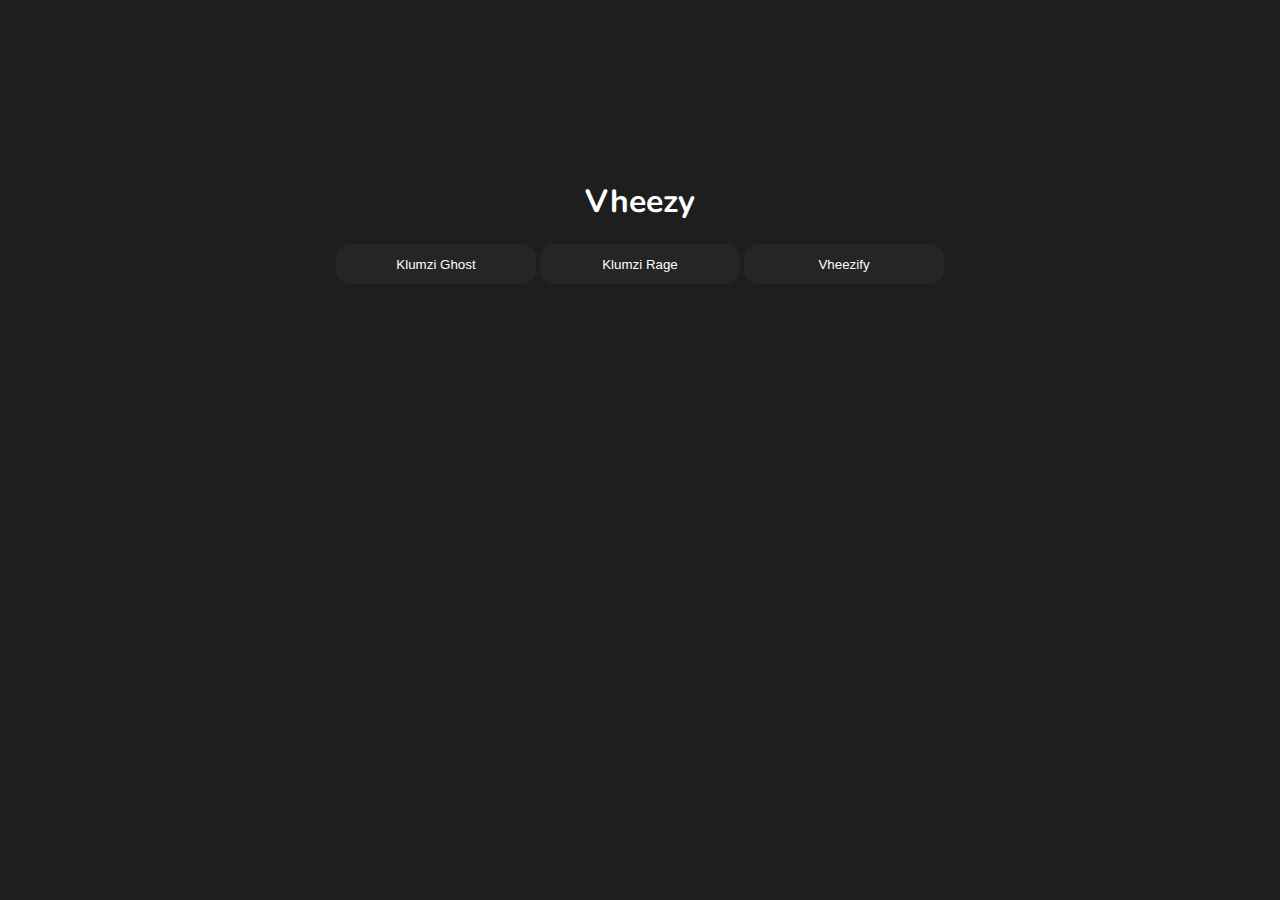
<file: index.html>
<html>
    <head>
        <title>Vheezy</title>
        <link rel="stylesheet" type="text/css" href="style.css">
        <meta name="viewport" content="width=device-width, initial-scale=1.0">
    </head>
    <body>
        <div class="content">
            <a class="title-tag" href="contact"><h1 class="title">Vheezy</h1></a>
            <div class="button-container">
                <span class="button-padding"><a href="/klumzi-ghost" alt="click"><button class="d-button">Klumzi Ghost</button></a></span>
                <span class="button-padding"><a href="/klumzi-rage" alt="click"><button class="d-button">Klumzi Rage</button></a></span>
                <span class="button-padding"><a href="/vheezify" alt="click"><button class="d-button">Vheezify</button></a></span>
            </div>
        </div>
    </body>
</html>
</file>
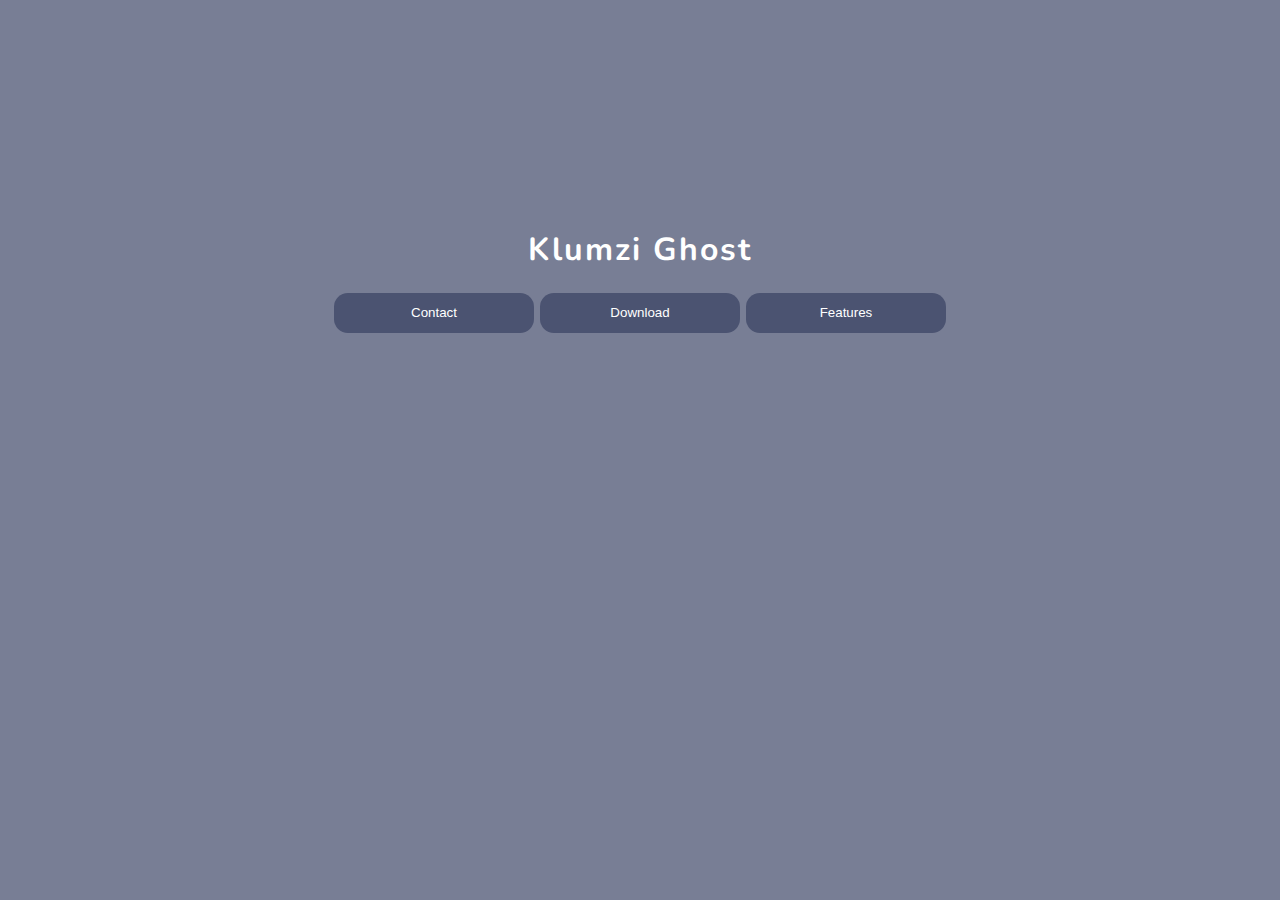
<file: klumzi-ghost/index.html>
<html>
    <head>
        <title>Vheezy :: Klumzi Ghost</title>
        <link rel="stylesheet" type="text/css" href="style.css">
        <meta name="viewport" content="width=device-width, initial-scale=1.0">
    </head>
    <body>
        <div class="content">
            <h1 class="title">Klumzi Ghost</h1>
            <div class="button-container">
                <span class="button-padding"><a href="https://vheezy.github.io/contact" alt="click"><button class="d-button">Contact</button></a></span>
                <span class="button-padding"><a href="https://github.com/vheezy/KlumziGhost/releases/" alt="click"><button class="d-button">Download</button></a></span>
                <span class="button-padding"><a href="documentation" alt="click"><button class="d-button">Features</button></a></span>
            </div>
        </div>
    </body>
</html>
</file>
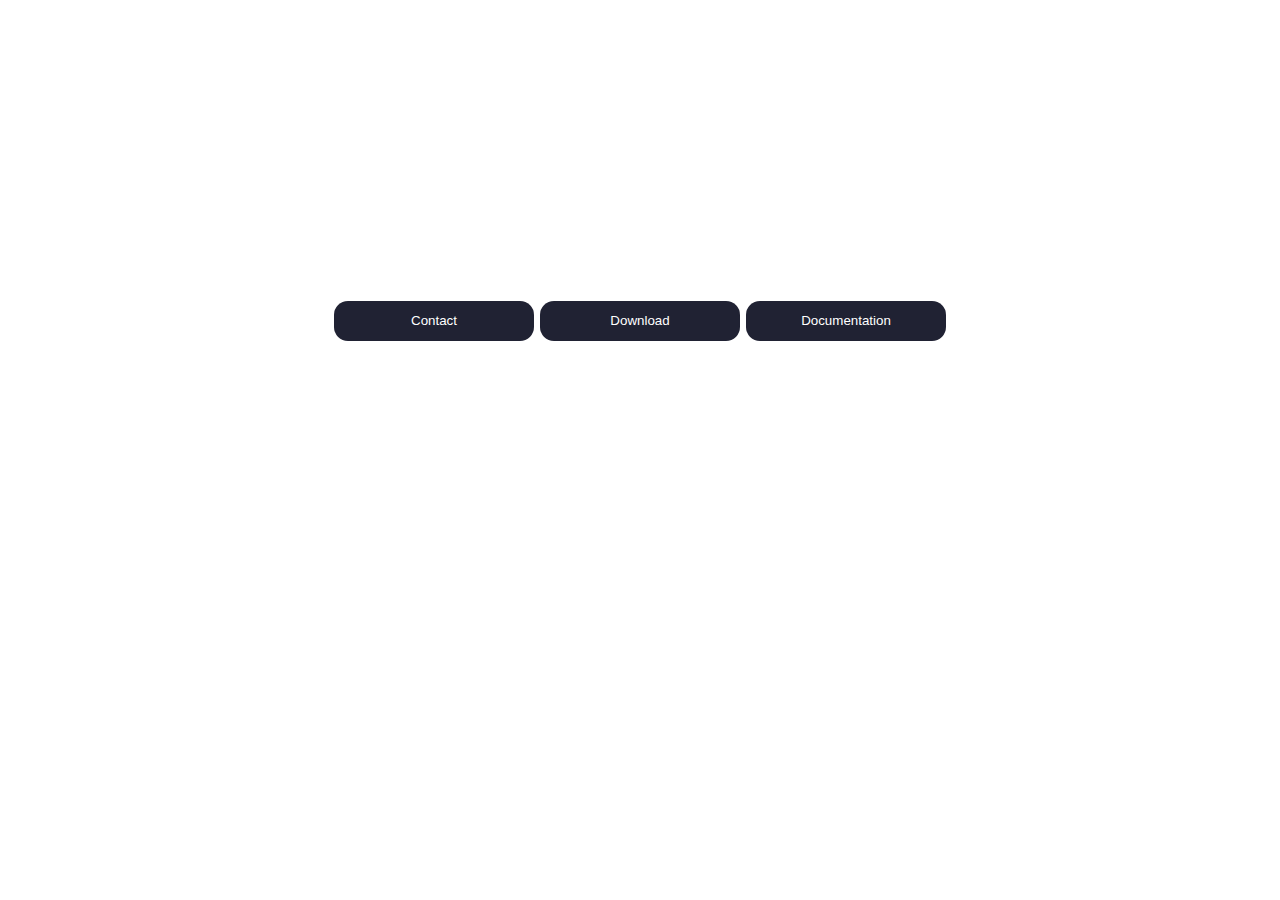
<file: vheezify/index.html>
<html>
    <head>
        <title>Vheezy :: Vheezify</title>
        <link rel="stylesheet" type="text/css" href="style.css">
        <meta name="viewport" content="width=device-width, initial-scale=1.0">
    </head>
    <body>
        <div class="content">
            <h1 class="title">Vheezify</h1>
            <div class="button-container">
                <span class="button-padding"><a href="https://vheezy.github.io/contact" alt="click"><button class="d-button">Contact</button></a></span>
                <span class="button-padding"><a href="/https://github.com/vheezy/Vheezify/releases" alt="click"><button class="d-button">Download</button></a></span>
                <span class="button-padding"><a href="documentation" alt="click"><button class="d-button">Documentation</button></a></span>
            </div>
        </div>
    </body>
</html>
</file>
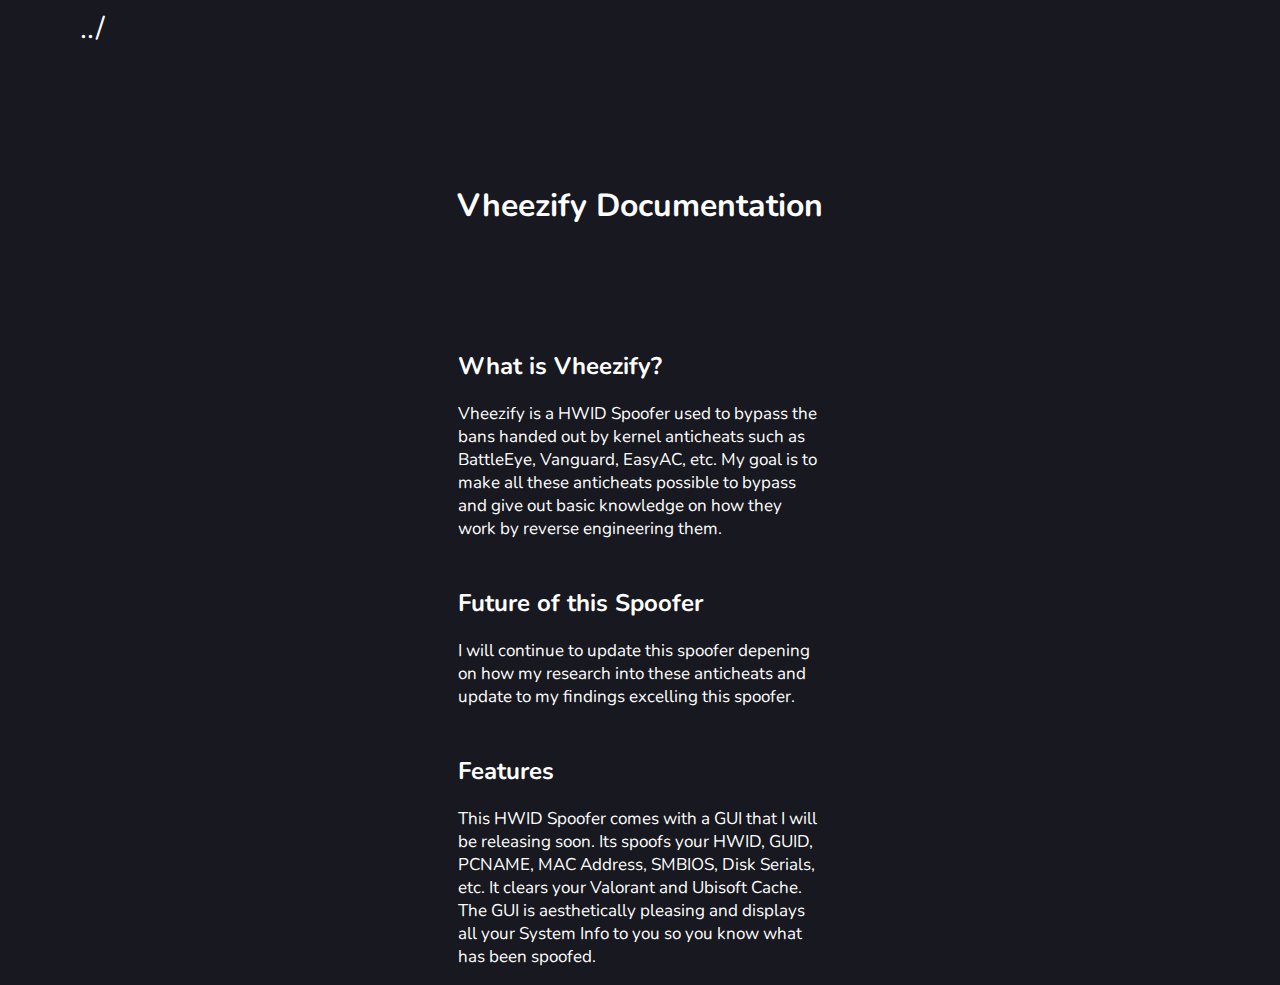
<file: vheezify/documentation/index.html>
<html>
    <head>
        <title>Vheezy :: Vheezify :: Documentation</title>
        <link rel="stylesheet" type="text/css" href="style.css">
        <meta name="viewport" content="width=device-width, initial-scale=1.0">
    </head>
    <body>
        <a class="go-back" href="../">../</a>
        <div class="content">
            <h1 class="title">Vheezify Documentation</h1>
            <div class="info-container">
                <h2>What is Vheezify?</h2>
                <p>Vheezify is a HWID Spoofer used to bypass the bans handed out by kernel anticheats such
                    as BattleEye, Vanguard, EasyAC, etc. My goal is to make all these anticheats possible
                    to bypass and give out basic knowledge on how they work by reverse engineering them.</p>
            </div>
            <div class="info-container">
                <h2>Future of this Spoofer</h2>
                <p>I will continue to update this spoofer depening on how my research into these anticheats and update
                    to my findings excelling this spoofer.</p>
            </div>
            <div class="info-container">
                <h2>Features</h2>
                <p>This HWID Spoofer comes with a GUI that I will be releasing soon. Its spoofs your HWID, GUID, PCNAME, 
                    MAC Address, SMBIOS, Disk Serials, etc. It clears your Valorant and Ubisoft Cache. The GUI is aesthetically pleasing
                    and displays all your System Info to you so you know what has been spoofed.</p>
            </div>
        </div>
    </body>
</html>
</file>
<file: style.css>
@import url('https://fonts.googleapis.com/css2?family=Nunito:wght@500&display=swap');

html{
    margin: 0;
    padding: 0;
    font-family: "Nunito", sans-serif;
}

@media (max-width: 768px){
    .button-padding {
        display: flex;
        flex-direction: column;
        list-style: none;
    }
}

body{
    background-color: #1e1e1e;
}

.content{
    text-align: center;
    margin-top: 20vh;
}

.title{
    color: #fff;
} .title-tag{
    text-decoration: none;
} .title-tag:hover{
    cursor: default;
}

.d-button{
    width: 200px;
    height: 40px;
    background: #252525;
    outline: none;
    border: none;
    border-radius: 14px;
    color: #fff;
}

.d-button:hover{
    background-color: #1e1e1e;
    cursor: pointer;
}

.button-container{
    padding-bottom: 14px;
}

.button-padding{
    padding-bottom: 20px;
}
</file>
<file: klumzi-ghost/style.css>
@import url('https://fonts.googleapis.com/css2?family=Nunito:wght@500&display=swap');

html{
    margin: 0;
    padding: 0;
    font-family: "Nunito", sans-serif;

    background-image: url("https://i.pinimg.com/originals/0d/32/cb/0d32cbaa959e755ac8eef610f01ba0bd.gif");
    background-size: cover;
}

body
{
    padding: 0;
    margin: 0;

    background-color: rgba(75, 83, 113, 0.75);
    background-size: cover;
}

.content
{
    text-align: center;
    color: #fff;
    font-family: "Nunito", sans-serif;
    letter-spacing: 2px;

    padding-top: 23vh;
    padding-bottom: 40vh;
}

.content{
    text-align: center;
}

.title{
    color: #fff;
}

.d-button{
    width: 200px;
    height: 40px;
    background-color: rgb(75, 83, 113);
    outline: none;
    border: none;
    border-radius: 14px;
    color: #fff;
}

.d-button:hover{
    background-color: rgb(155, 166, 206);
    cursor: pointer;
}

.button-container{
    padding-bottom: 14px;
}

.button-padding{
    padding-bottom: 20px;
}

@media (max-width: 768px){
    .button-padding {
        display: flex;
        flex-direction: column;
        list-style: none;
    }
}
</file>
<file: vheezify/style.css>
@import url('https://fonts.googleapis.com/css2?family=Nunito:wght@500&display=swap');

html{
    margin: 0;
    padding: 0;
    font-family: "Nunito", sans-serif;

    /*background-image: url("https://i.pinimg.com/originals/0d/32/cb/0d32cbaa959e755ac8eef610f01ba0bd.gif");*/
    background-image: url("https://wallpapercave.com/wp/wp2757874.gif");
    background-size: cover;
}

/*body
{
    padding: 0;
    margin: 0;

    background-color: rgba(75, 83, 113, 0.75);
    background-size: cover;
}*/

.content
{
    text-align: center;
    color: #fff;
    font-family: "Nunito", sans-serif;
    letter-spacing: 2px;

    padding-top: 23vh;
    padding-bottom: 40vh;
}

.content{
    text-align: center;
}

.title{
    color: #fff;
}

.d-button{
    width: 200px;
    height: 40px;
    background-color: #202233;
    outline: none;
    border: none;
    border-radius: 14px;
    color: #fff;
}

.d-button:hover{
    background-color: #171A24;
    color: #F2363B;
    cursor: pointer;
}

.button-container{
    padding-bottom: 14px;
}

.button-padding{
    padding-bottom: 20px;
}

@media (max-width: 768px){
    .button-padding {
        display: flex;
        flex-direction: column;
        list-style: none;
    }
}
</file>
<file: vheezify/documentation/style.css>
@import url('https://fonts.googleapis.com/css2?family=Nunito:wght@500&display=swap');

html
{
    margin: 0;
    padding: 0;
}

body{
    background-color: #181820;
}

.go-back{
    text-decoration: none;
    color: #fff;
    font-size: 30px;
    font-family: "Nunito", sans-serif;
    margin-top: 8vh;
    margin-left: 8vh;
}

.content{
    margin-top: 15vh;
    color: #fff;
    font-family: "Nunito", sans-serif;
}

.title{
    text-align: center;
    padding-bottom: 8vh;
}

.info-container{
    padding-top: 10px;
    margin-left: 50vh;
    margin-right: 50vh;
}

.info-container p
{
    font-size: 17px;
}
</file>
